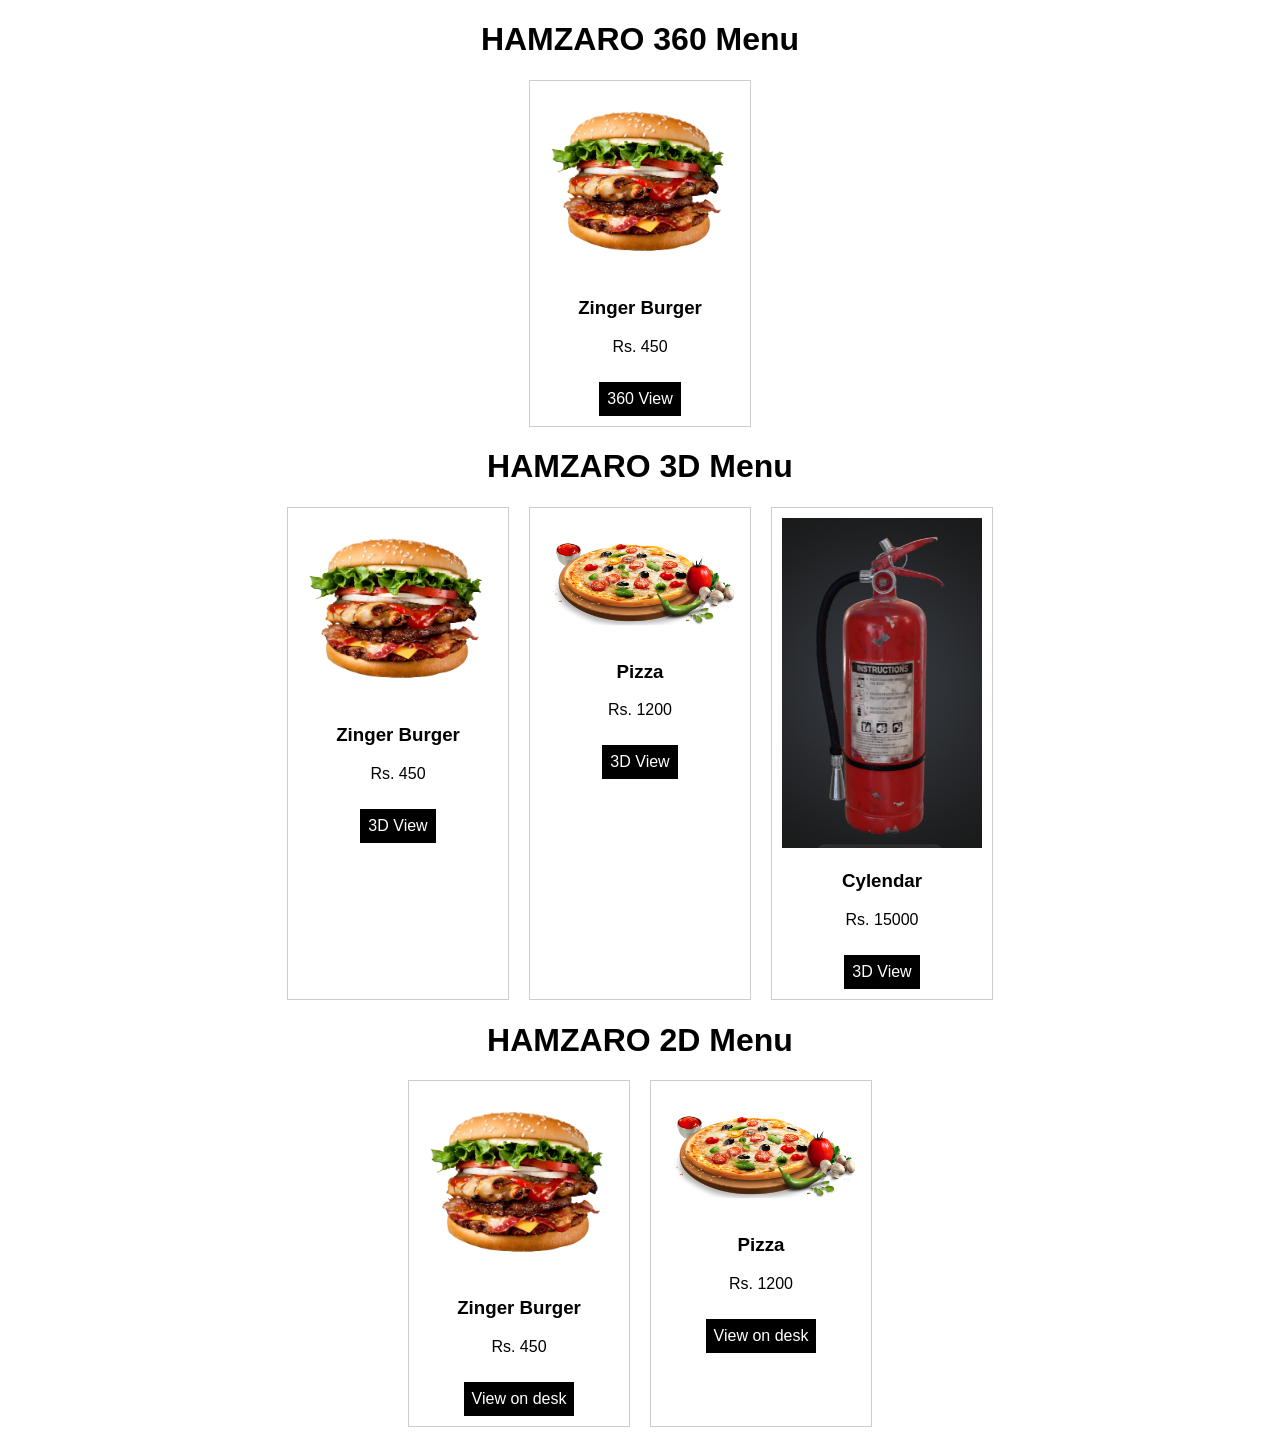
<file: index.html>
<!DOCTYPE html>
<html lang="en">
<head>
    <meta charset="UTF-8">
    <meta name="viewport" content="width=device-width, initial-scale=1.0">
    <title>Document</title>
    <link rel="stylesheet" href="style.css">
</head>
<body>

    <!DOCTYPE html>
<html lang="en">
<head>
  <meta charset="UTF-8">
  <title>Restaurant Menu</title>
  <link rel="stylesheet" href="style.css">
</head>
<body>

    <h1>HAMZARO 360 Menu</h1>
    <div class="menu">

        <div class="item">
            <img src="images/burger.png" />
            <h3>Zinger Burger</h3>
            <p>Rs. 450</p>
            <a href="ar-360.html?product=burger">360 View</a>
        </div>
    </div>

    <h1>HAMZARO 3D Menu</h1>
    <div class="menu">

        <div class="item">
            <img src="images/burger.png" />
            <h3>Zinger Burger</h3>
            <p>Rs. 450</p>
            <a href="ar.html?model=images/burger.glb">3D View</a>
        </div>

        <div class="item">
            <img src="images/pizza.png" />
            <h3>Pizza</h3>
            <p>Rs. 1200</p>
            <a href="ar.html?model=images/pizza.glb">3D View</a>

        </div>

        <div class="item">
            <img src="images/cylendar.png" />
            <h3>Cylendar</h3>
            <p>Rs. 15000</p>
            <a href="ar.html?model=images/cylendar.glb">3D View</a>

        </div>

    </div>

    <h1>HAMZARO 2D Menu</h1>
    <div class="menu">

        <div class="item">
            <img src="images/burger.png" />
            <h3>Zinger Burger</h3>
            <p>Rs. 450</p>
            <a href="ar-view.html?img=images/burger.png">View on desk</a>
        </div>

        <div class="item">
            <img src="images/pizza.png" />
            <h3>Pizza</h3>
            <p>Rs. 1200</p>
            <a href="ar-view.html?img=images/pizza.png">View on desk</a>

        </div>

    </div>
    
    <script src="script.js"></script>
</body>
</html>
</file>
<file: style.css>
body {
  font-family: Arial;
  text-align: center;
}

.menu {
  display: flex;
  justify-content: center;
  gap: 20px;
}

.item {
  border: 1px solid #ccc;
  padding: 10px;
  width: 200px;
}

.item img {
  width: 100%;
}

a {
  display: inline-block;
  margin-top: 10px;
  background: black;
  color: white;
  padding: 8px;
  text-decoration: none;
}
</file>
